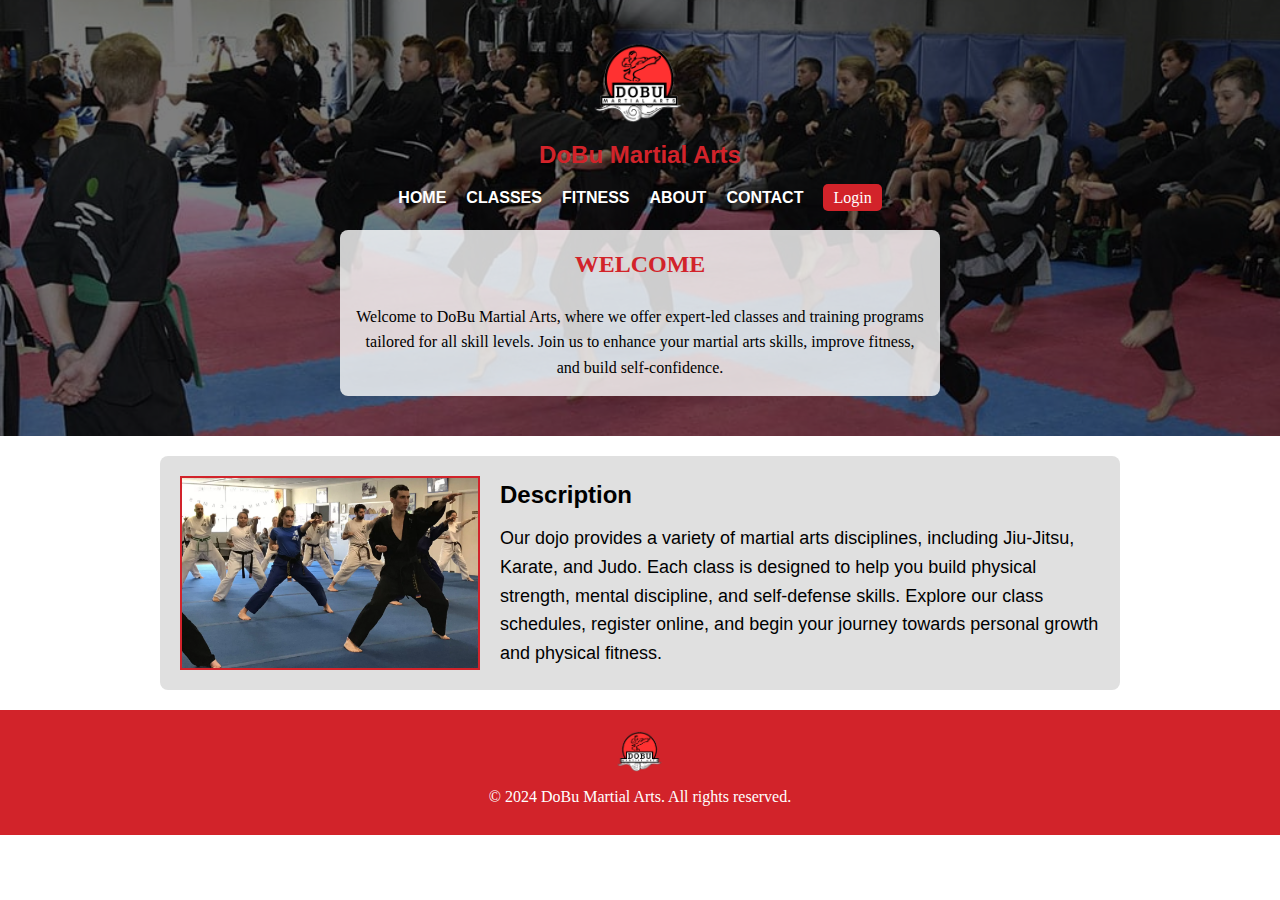
<file: index.html>
<!DOCTYPE html>
<html lang="en">
<head>
    <meta charset="UTF-8">
    <meta name="viewport" content="width=device-width, initial-scale=1.0">
    <title>DoBu Martial Arts</title>
    <link rel="stylesheet" href="style.css">
</head>
<body>

<!-- Main Header -->
<header class="row">
    <div class="logo">
        <a href="index.html"><img src="logo.png" alt="DoBu Martial Arts Logo"></a>
        <h1>DoBu Martial Arts</h1>
    </div>
    <div class="navigation-container">
        <nav>
            <a href="index.html">HOME</a>
            <a href="Classes.html">CLASSES</a>
            <a href="Fitness.html">FITNESS</a>
            <a href="About.html">ABOUT</a>
            <a href="Contact.html">CONTACT</a>
        </nav>
        <div class="login-container">
            <a href="#"> Login</a>
        </div>
    </div>
    <!-- Welcome Message as part of the header -->
    <div class="welcome-message">
        <h2>WELCOME</h2>
        <p>Welcome to DoBu Martial Arts, where we offer expert-led classes and training programs tailored for all skill levels. Join us to enhance your martial arts skills, improve fitness, and build self-confidence.</p>
    </div>
</header>

<!-- Content Area -->
<div class="row container">
    <div class="description-section">
        <img src="martial-arts.webp" alt="Martial arts training image">
        <div class="description-text">
            <h3>Description</h3>
            <p>Our dojo provides a variety of martial arts disciplines, including Jiu-Jitsu, Karate, and Judo. Each class is designed to help you build physical strength, mental discipline, and self-defense skills. Explore our class schedules, register online, and begin your journey towards personal growth and physical fitness.</p>
        </div>
    </div>
</div>

<!-- Footer -->
<footer class="row footer">
    <div class="footer-logo">
        <img src="logo.png" alt="DoBu Martial Arts Logo">
    </div>
    <div class="footer-text">
        <p>&copy; 2024 DoBu Martial Arts. All rights reserved.</p>
    </div>
</footer>

</body>
</html>
</file>
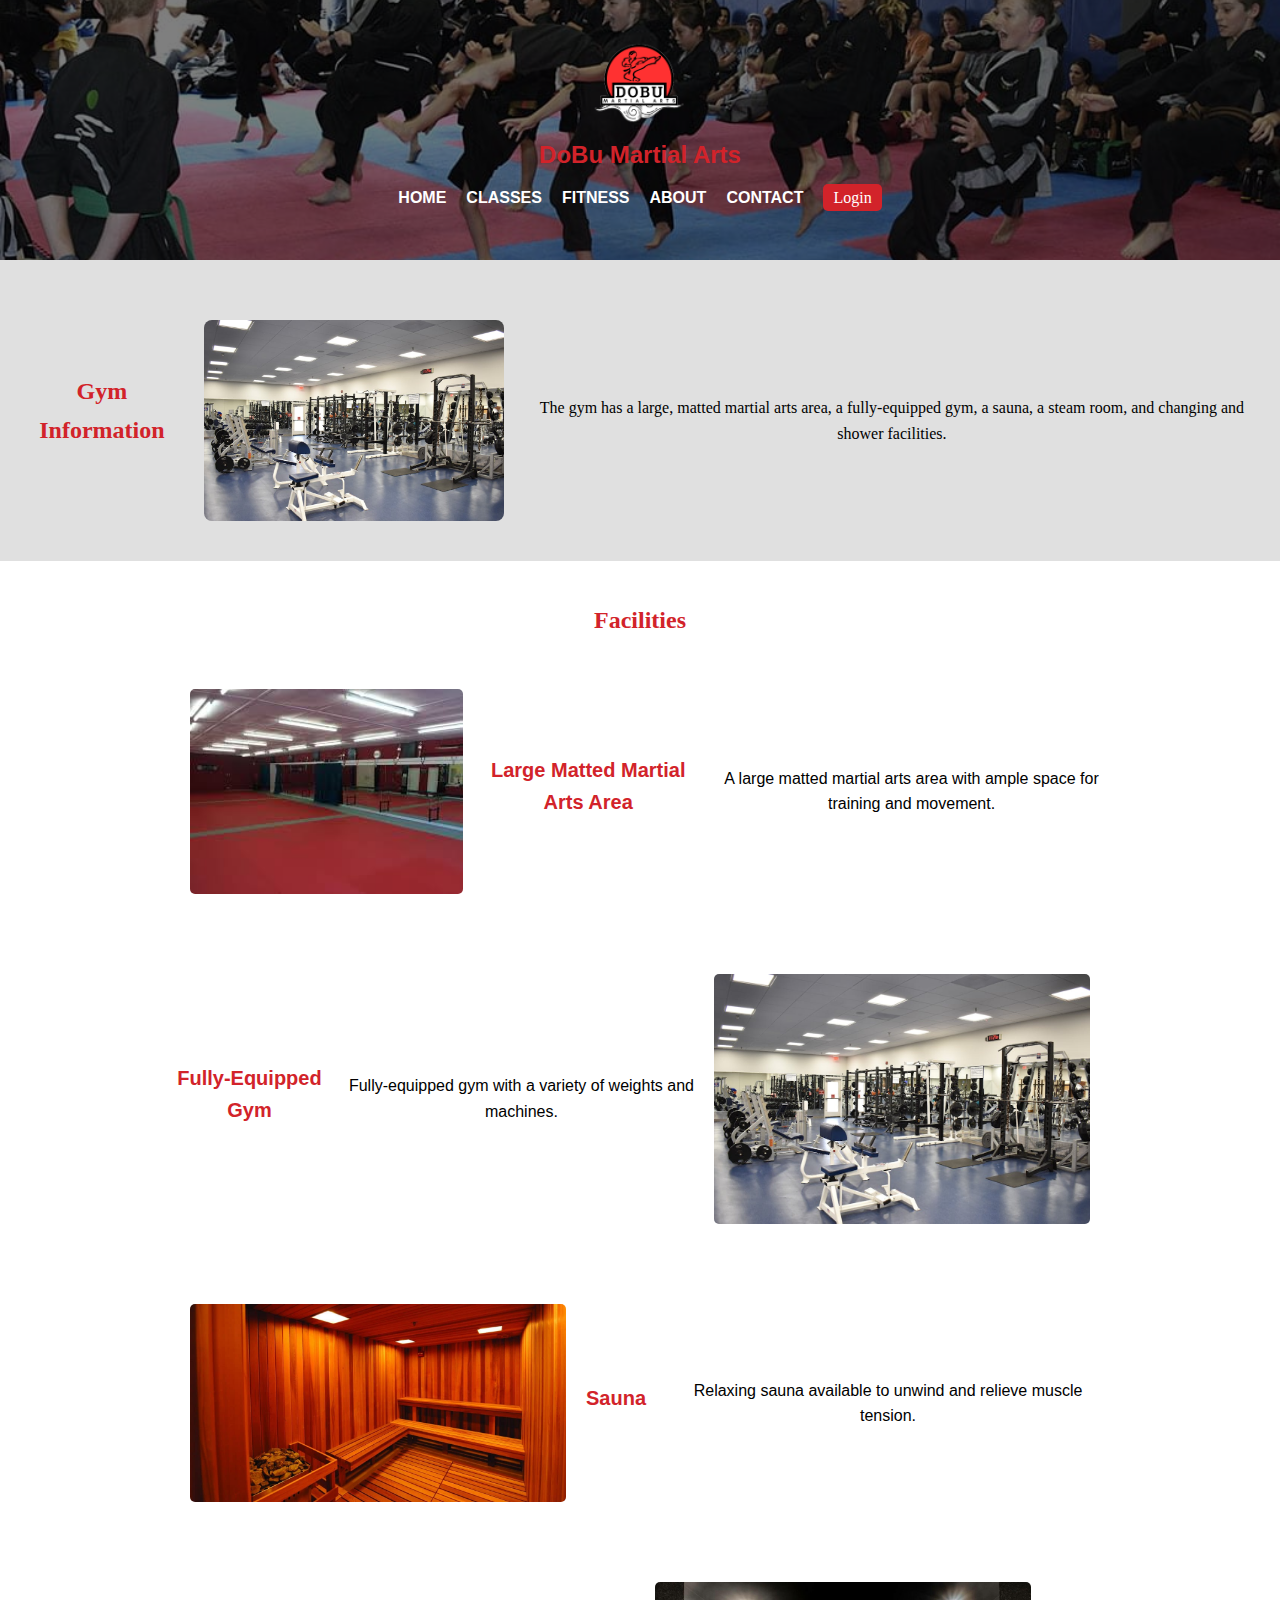
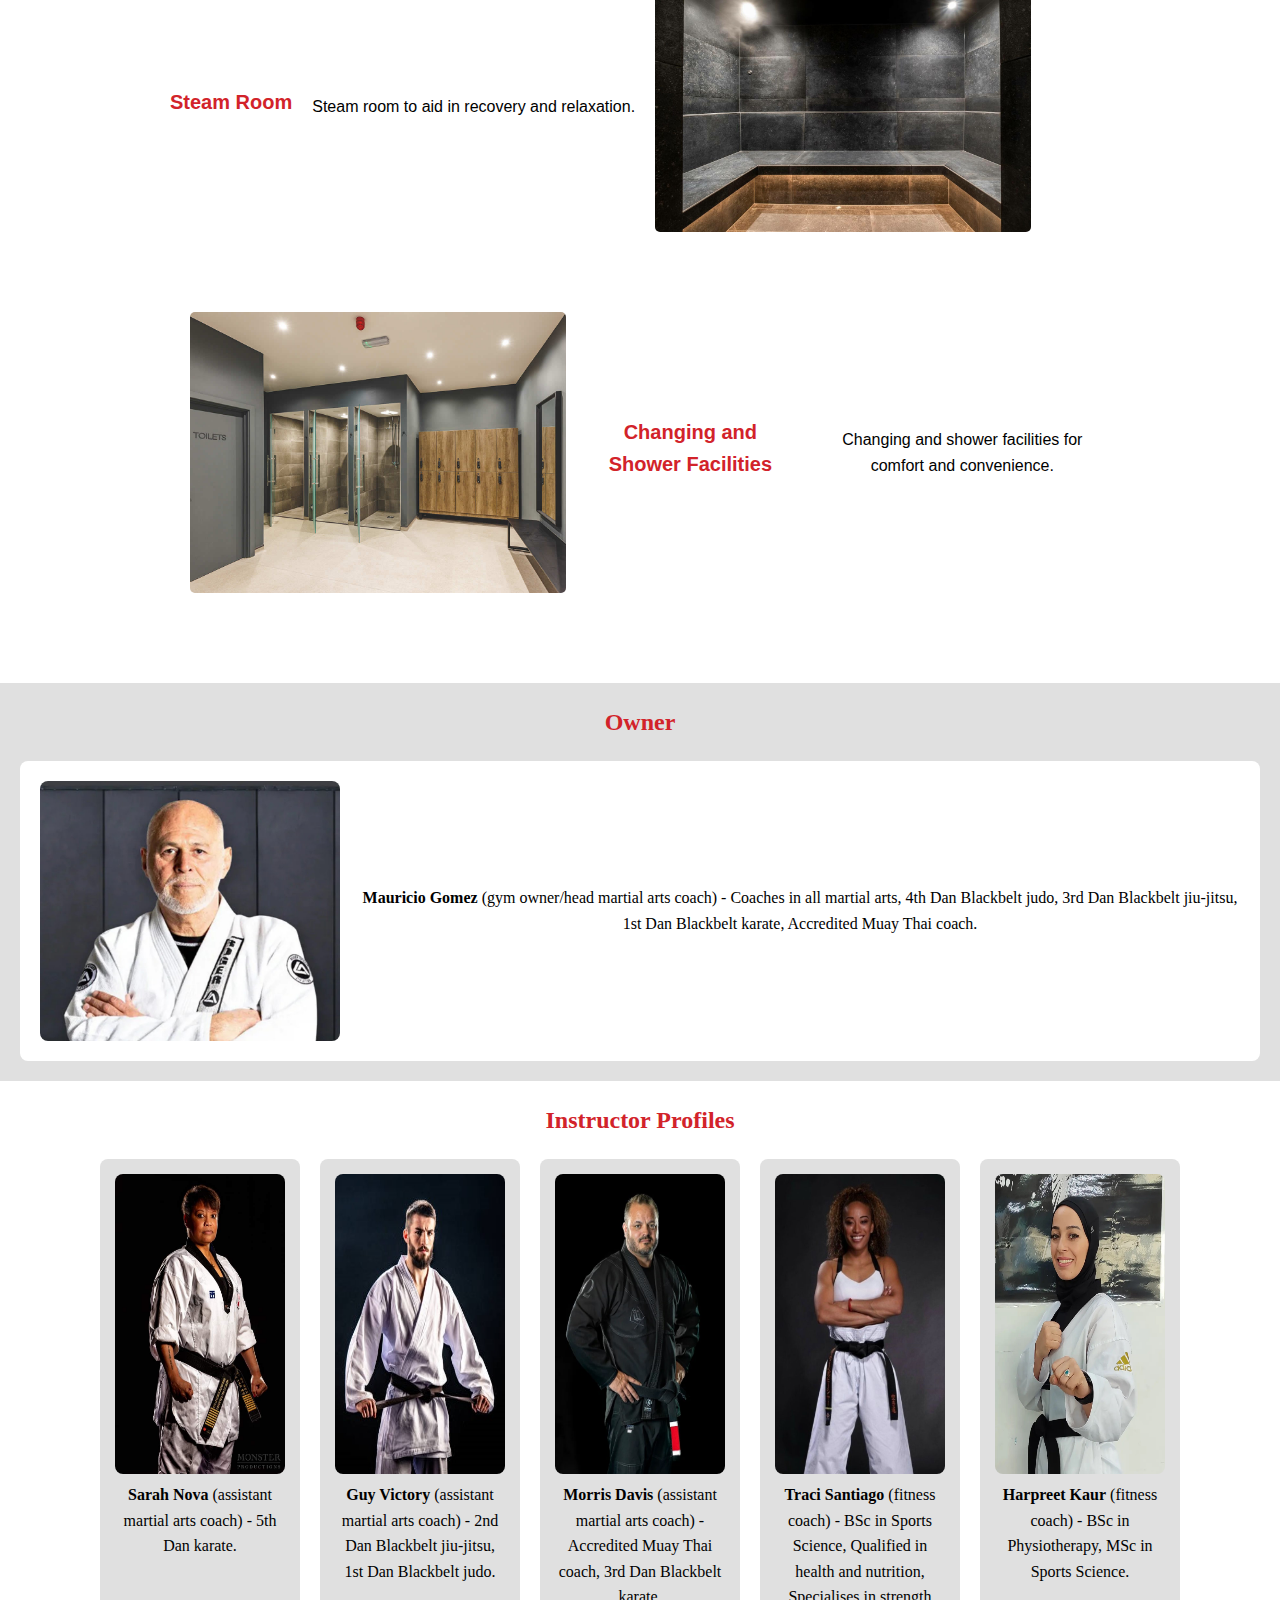
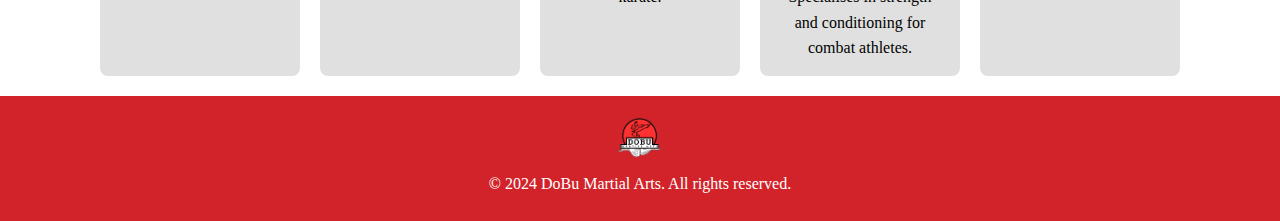
<file: About.html>
<!DOCTYPE html>
<html lang="en">
<head>
  <meta charset="UTF-8">
  <meta name="viewport" content="width=device-width, initial-scale=1.0">
  <title>About - DoBu Martial Arts</title>
  <link rel="stylesheet" href="style.css">
</head>
<body>

<header>
  <div class="logo">
    <a href="index.html"><img src="logo.png" alt="DoBu Martial Arts Logo"></a>
    <h1>DoBu Martial Arts</h1>
  </div>
  <div class="navigation-container">
    <nav>
      <a href="index.html">HOME</a>
      <a href="Classes.html">CLASSES</a>
      <a href="Fitness.html">FITNESS</a>
      <a href="About.html">ABOUT</a>
      <a href="Contact.html">CONTACT</a>
    </nav>
    <div class="login-container">
      <a href="#"> Login</a>
    </div>
  </div>
</header>

<!-- Gym Information Section -->
<section class="gym-info-section">
  <div class="content">
    <h2>Gym Information</h2>
    <img src="gym.jfif" alt="Gym Image">
    <p>The gym has a large, matted martial arts area, a fully-equipped gym, a sauna, a steam room, and changing and shower facilities.</p>
  </div>
</section>

<!-- Facilities Section -->
<section class="facilities-section">
  <div class="container">
    <h2>Facilities</h2>
    <div class="facilities-content">
      <div class="facility-row">
        <img src="martial_arts_area.jfif" alt="Facility 1">
        <h3>Large Matted Martial Arts Area</h3>
        <p> A large matted martial arts area with ample space for training and movement.</p>
      </div>
      <div class="facility-row">
        <h3>Fully-Equipped Gym</h3>
        <p>Fully-equipped gym with a variety of weights and machines.</p>
        <img src="gym.jfif" alt="Facility 2">
      </div>
      <div class="facility-row">
        <img src="sauna.jpg" alt="Sauna">
        <h3>Sauna</h3>
        <p>Relaxing sauna available to unwind and relieve muscle tension.</p>
      </div>
      <div class="facility-row">
        <h3>Steam Room</h3>
        <p>Steam room to aid in recovery and relaxation.</p>
        <img src="steam-room.jpg" alt="Steam Room">
      </div>
      <div class="facility-row">
        <img src="changing-shower.jpg" alt="Changing and Shower Facilities">
        <h3>Changing and Shower Facilities</h3>
        <p>Changing and shower facilities for comfort and convenience.</p>
      </div>
    </div>
  </div>
</section>
<!-- Owner Section -->
<section class="owner-section">
  <h2>Owner</h2>
  <div class="owner-content">
    <img src="owner.jpg" alt="Owner Image">
    <p><strong>Mauricio Gomez</strong> (gym owner/head martial arts coach) - Coaches in all martial arts, 4th Dan Blackbelt judo, 3rd Dan Blackbelt jiu-jitsu, 1st Dan Blackbelt karate, Accredited Muay Thai coach.</p>
  </div>
</section>

<!-- Instructor Profiles Section -->
<section class="instructors-section">
  <h2>Instructor Profiles</h2>
  <div class="instructors-content">
    <div class="instructor">
      <img src="instructor1.jpg" alt="Instructor Image">
      <p><strong>Sarah Nova</strong> (assistant martial arts coach) - 5th Dan karate.</p>
    </div>
    <div class="instructor">
      <img src="instructor2.jpg" alt="Instructor Image">
      <p><strong>Guy Victory</strong> (assistant martial arts coach) - 2nd Dan Blackbelt jiu-jitsu, 1st Dan Blackbelt judo.</p>
    </div>
    <div class="instructor">
      <img src="instructor3.jpg" alt="Instructor Image">
      <p><strong>Morris Davis</strong> (assistant martial arts coach) - Accredited Muay Thai coach, 3rd Dan Blackbelt karate.</p>
    </div>
    <div class="instructor">
      <img src="instructor4.jpg" alt="Instructor Image">
      <p><strong>Traci Santiago</strong> (fitness coach) - BSc in Sports Science, Qualified in health and nutrition, Specialises in strength and conditioning for combat athletes.</p>
    </div>
    <div class="instructor">
      <img src="instructor5.jpg" alt="Instructor Image">
      <p><strong>Harpreet Kaur</strong> (fitness coach) - BSc in Physiotherapy, MSc in Sports Science.</p>
    </div>
  </div>
</section>

<!-- Footer -->
<footer>
  <div class="footer-logo">
    <img src="logo.png" alt="DoBu Martial Arts Logo">
  </div>
  <div class="footer-text">
    <p>&copy; 2024 DoBu Martial Arts. All rights reserved.</p>
  </div>
</footer>
<script src="script3.js"></script>
</body>
</html>
</file>
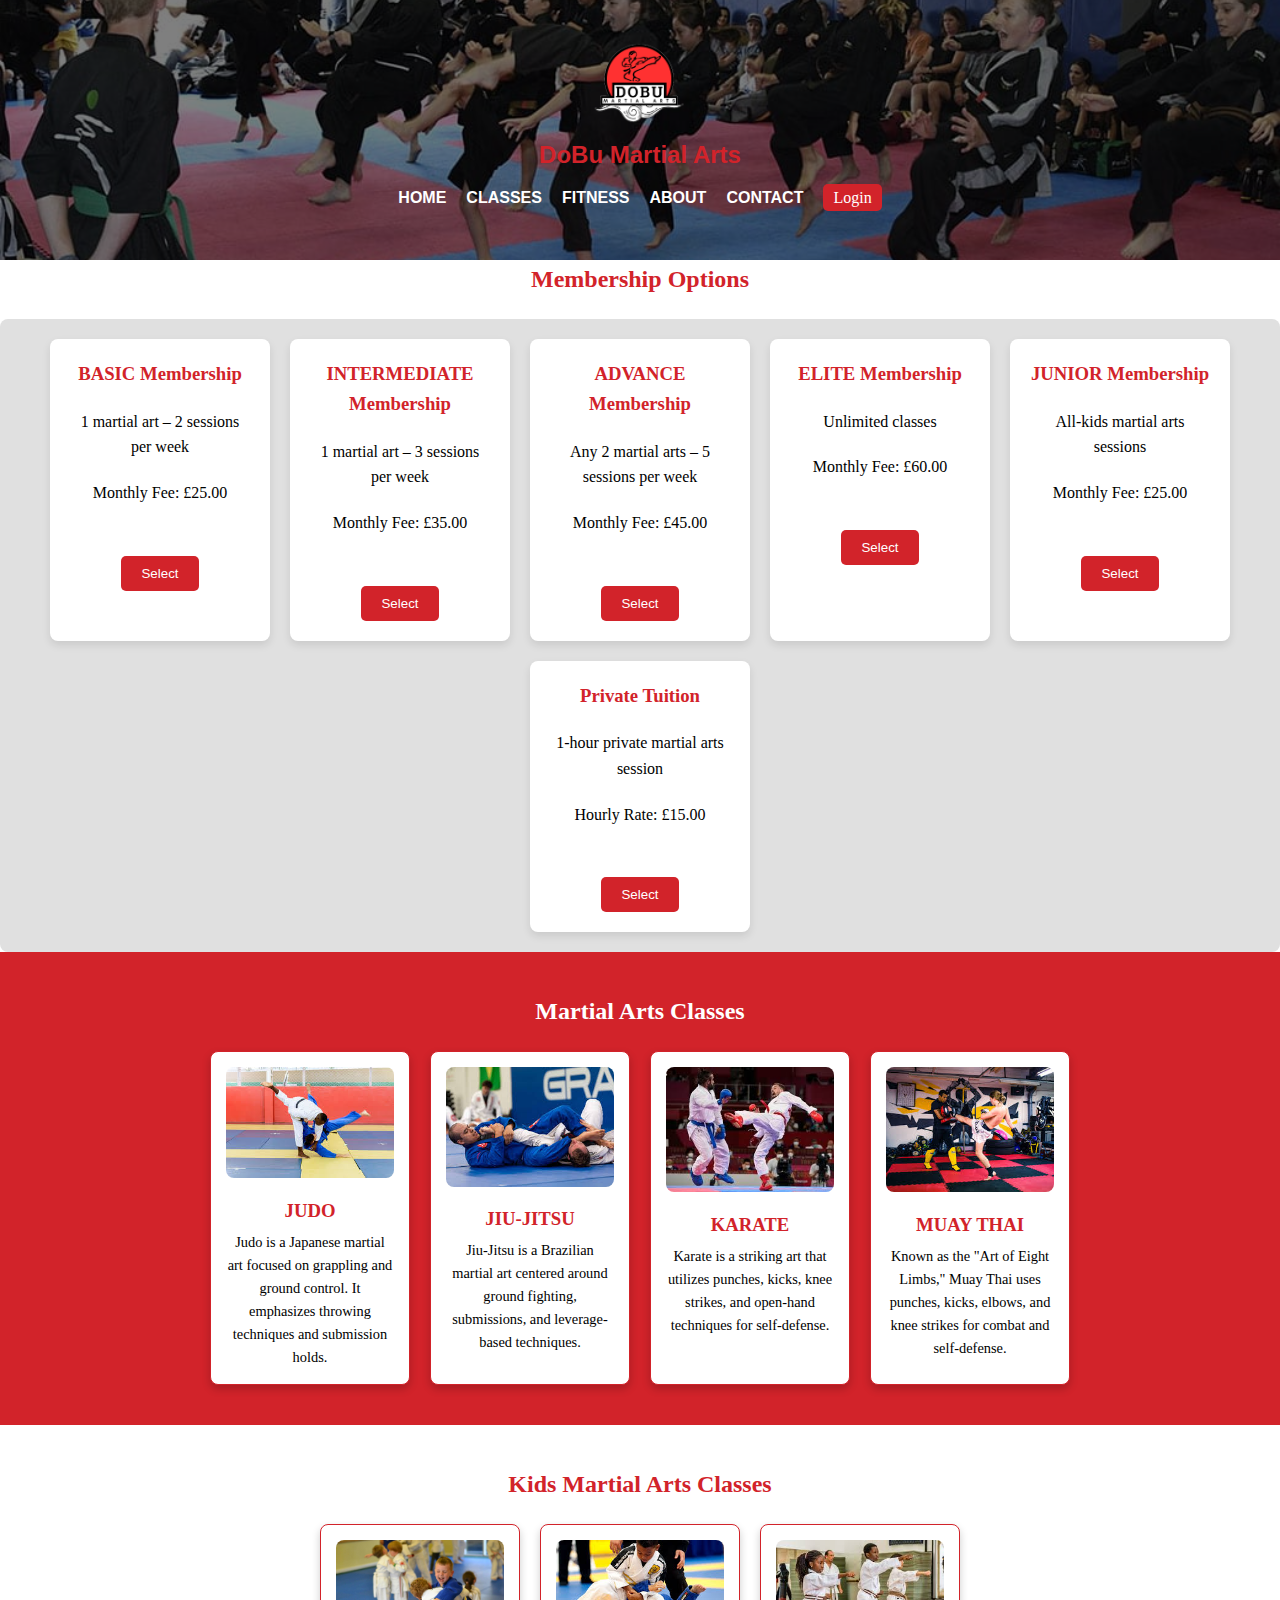
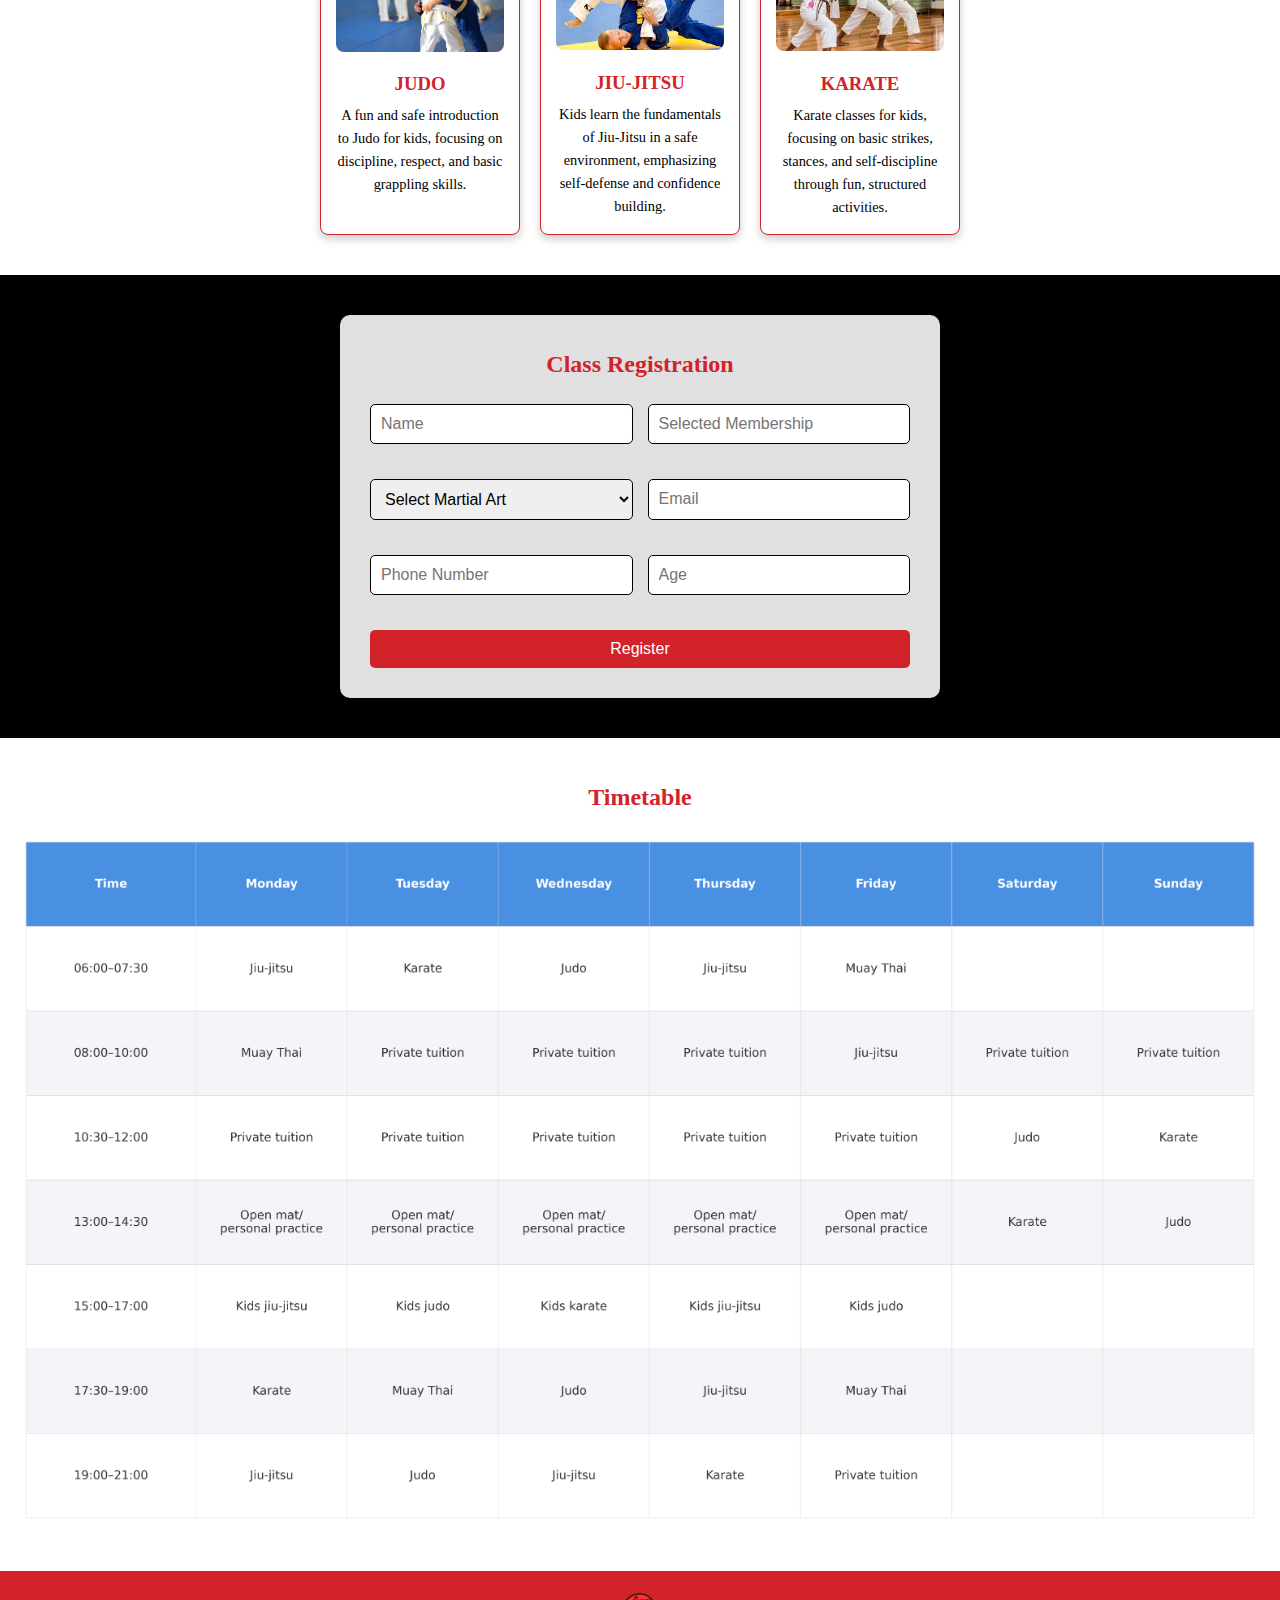
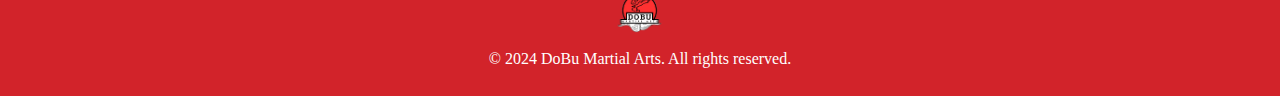
<file: Classes.html>
<!DOCTYPE html>
<html lang="en">
<head>
    <meta charset="UTF-8">
    <meta name="viewport" content="width=device-width, initial-scale=1.0">
    <title>Classes - DoBu Martial Arts</title>
    <link rel="stylesheet" href="style.css">
</head>
<body>

<!-- Main Header with Background Image and Overlay -->
<header>
    <div class="logo">
        <a href="index.html"><img src="logo.png" alt="DoBu Martial Arts Logo"></a>
        <h1>DoBu Martial Arts</h1>
    </div>
    <div class="navigation-container">
        <nav>
            <a href="index.html">HOME</a>
            <a href="Classes.html">CLASSES</a>
            <a href="Fitness.html">FITNESS</a>
            <a href="About.html">ABOUT</a>
            <a href="Contact.html">CONTACT</a>
        </nav>
        <div class="login-container">
            <a href="#"> Login</a>
        </div>
    </div>
</header>

<!-- Membership Options Section -->
<div class="row">
    <h2>Membership Options</h2>
    <div class="membership-cards">
        <div class="membership-card">
            <h3>BASIC Membership</h3>
            <p>1 martial art – 2 sessions per week</p>
            <p>Monthly Fee: £25.00</p>
            <button onclick="selectMembership('BASIC Membership')">Select</button>
        </div>
        <div class="membership-card">
            <h3>INTERMEDIATE Membership</h3>
            <p>1 martial art – 3 sessions per week</p>
            <p>Monthly Fee: £35.00</p>
            <button onclick="selectMembership('INTERMEDIATE Membership')">Select</button>
        </div>
        <div class="membership-card">
            <h3>ADVANCE Membership</h3>
            <p>Any 2 martial arts – 5 sessions per week</p>
            <p>Monthly Fee: £45.00</p>
            <button onclick="selectMembership('ADVANCE Membership')">Select</button>
        </div>
        <div class="membership-card">
            <h3>ELITE Membership</h3>
            <p>Unlimited classes</p>
            <p>Monthly Fee: £60.00</p>
            <button onclick="selectMembership('ELITE Membership')">Select</button>
        </div>
        <div class="membership-card">
            <h3>JUNIOR Membership</h3>
            <p>All-kids martial arts sessions</p>
            <p>Monthly Fee: £25.00</p>
            <button onclick="selectMembership('JUNIOR Membership')">Select</button>
        </div>
        <div class="membership-card">
            <h3>Private Tuition</h3>
            <p>1-hour private martial arts session</p>
            <p>Hourly Rate: £15.00</p>
            <button onclick="selectMembership('Private Tuition')">Select</button>
        </div>
    </div>
</div>

<!-- Martial Arts Classes Section -->
<section class="martial-arts-classes section-bg-primary">
    <h2>Martial Arts Classes</h2>
    <div class="class-cards">
        <div class="class-card">
            <img src="judo.jfif" alt="Judo Class">
            <h3>JUDO</h3>
            <p>Judo is a Japanese martial art focused on grappling and ground control. It emphasizes throwing techniques and submission holds.</p>
        </div>
        <div class="class-card">
            <img src="jiu-jitsu.jfif" alt="Jiu-Jitsu Class">
            <h3>JIU-JITSU</h3>
            <p>Jiu-Jitsu is a Brazilian martial art centered around ground fighting, submissions, and leverage-based techniques.</p>
        </div>
        <div class="class-card">
            <img src="karate.jfif" alt="Karate Class">
            <h3>KARATE</h3>
            <p>Karate is a striking art that utilizes punches, kicks, knee strikes, and open-hand techniques for self-defense.</p>
        </div>
        <div class="class-card">
            <img src="muay-thai.jfif" alt="Muay Thai Class">
            <h3>MUAY THAI</h3>
            <p>Known as the "Art of Eight Limbs," Muay Thai uses punches, kicks, elbows, and knee strikes for combat and self-defense.</p>
        </div>
    </div>
</section>

<!-- Kids Martial Arts Classes Section -->
<section class="kids-classes section-bg-light">
    <h2>Kids Martial Arts Classes</h2>
    <div class="class-cards">
        <div class="class-card">
            <img src="kids-judo.jpeg" alt="Kids Judo Class">
            <h3>JUDO</h3>
            <p>A fun and safe introduction to Judo for kids, focusing on discipline, respect, and basic grappling skills.</p>
        </div>
        <div class="class-card">
            <img src="kids-jiu-jitsu.jfif" alt="Kids Jiu-Jitsu Class">
            <h3>JIU-JITSU</h3>
            <p>Kids learn the fundamentals of Jiu-Jitsu in a safe environment, emphasizing self-defense and confidence building.</p>
        </div>
        <div class="class-card">
            <img src="kids-karate.jfif" alt="Kids Karate Class">
            <h3>KARATE</h3>
            <p>Karate classes for kids, focusing on basic strikes, stances, and self-discipline through fun, structured activities.</p>
        </div>
    </div>
</section>

<!-- Class Registration Section -->
<section class="class-registration section-bg-secondary">
    <div class="container">
        <h2>Class Registration</h2>
        <form>
            <input type="text" placeholder="Name" required>
            <input type="text" id="selectedMembership" placeholder="Selected Membership" readonly>
            <select id="martialArtSelect" required>
                <option value="" disabled selected>Select Martial Art</option>
                <option value="judo">Judo</option>
                <option value="jiu-jitsu">Jiu-Jitsu</option>
                <option value="karate">Karate</option>
                <option value="muay-thai">Muay Thai</option>
                <option value="kids-judo">Kids-Judo</option>
                <option value="kids-jiu-jitsu">Kids-Jiu-Jitsu</option>
                <option value="kids-karate">Kids-Karate</option>
            </select>
            <input type="email" placeholder="Email" required>
            <input type="tel" placeholder="Phone Number" required>
            <input type="number" placeholder="Age" required>
            <button type="submit">Register</button>
        </form>
    </div>
</section>

<!-- Timetable Section -->
<section class="timetable section-bg-light">
    <h2>Timetable</h2>
    <img src="timetable.png" alt="Timetable">
</section>

<!-- Footer -->
<footer class="footer">
    <div class="footer-logo">
        <img src="logo.png" alt="DoBu Martial Arts Logo">
    </div>
    <div class="footer-text">
        <p>&copy; 2024 DoBu Martial Arts. All rights reserved.</p>
    </div>
</footer>
<script src="script.js"></script>
</body>
</html>
</file>
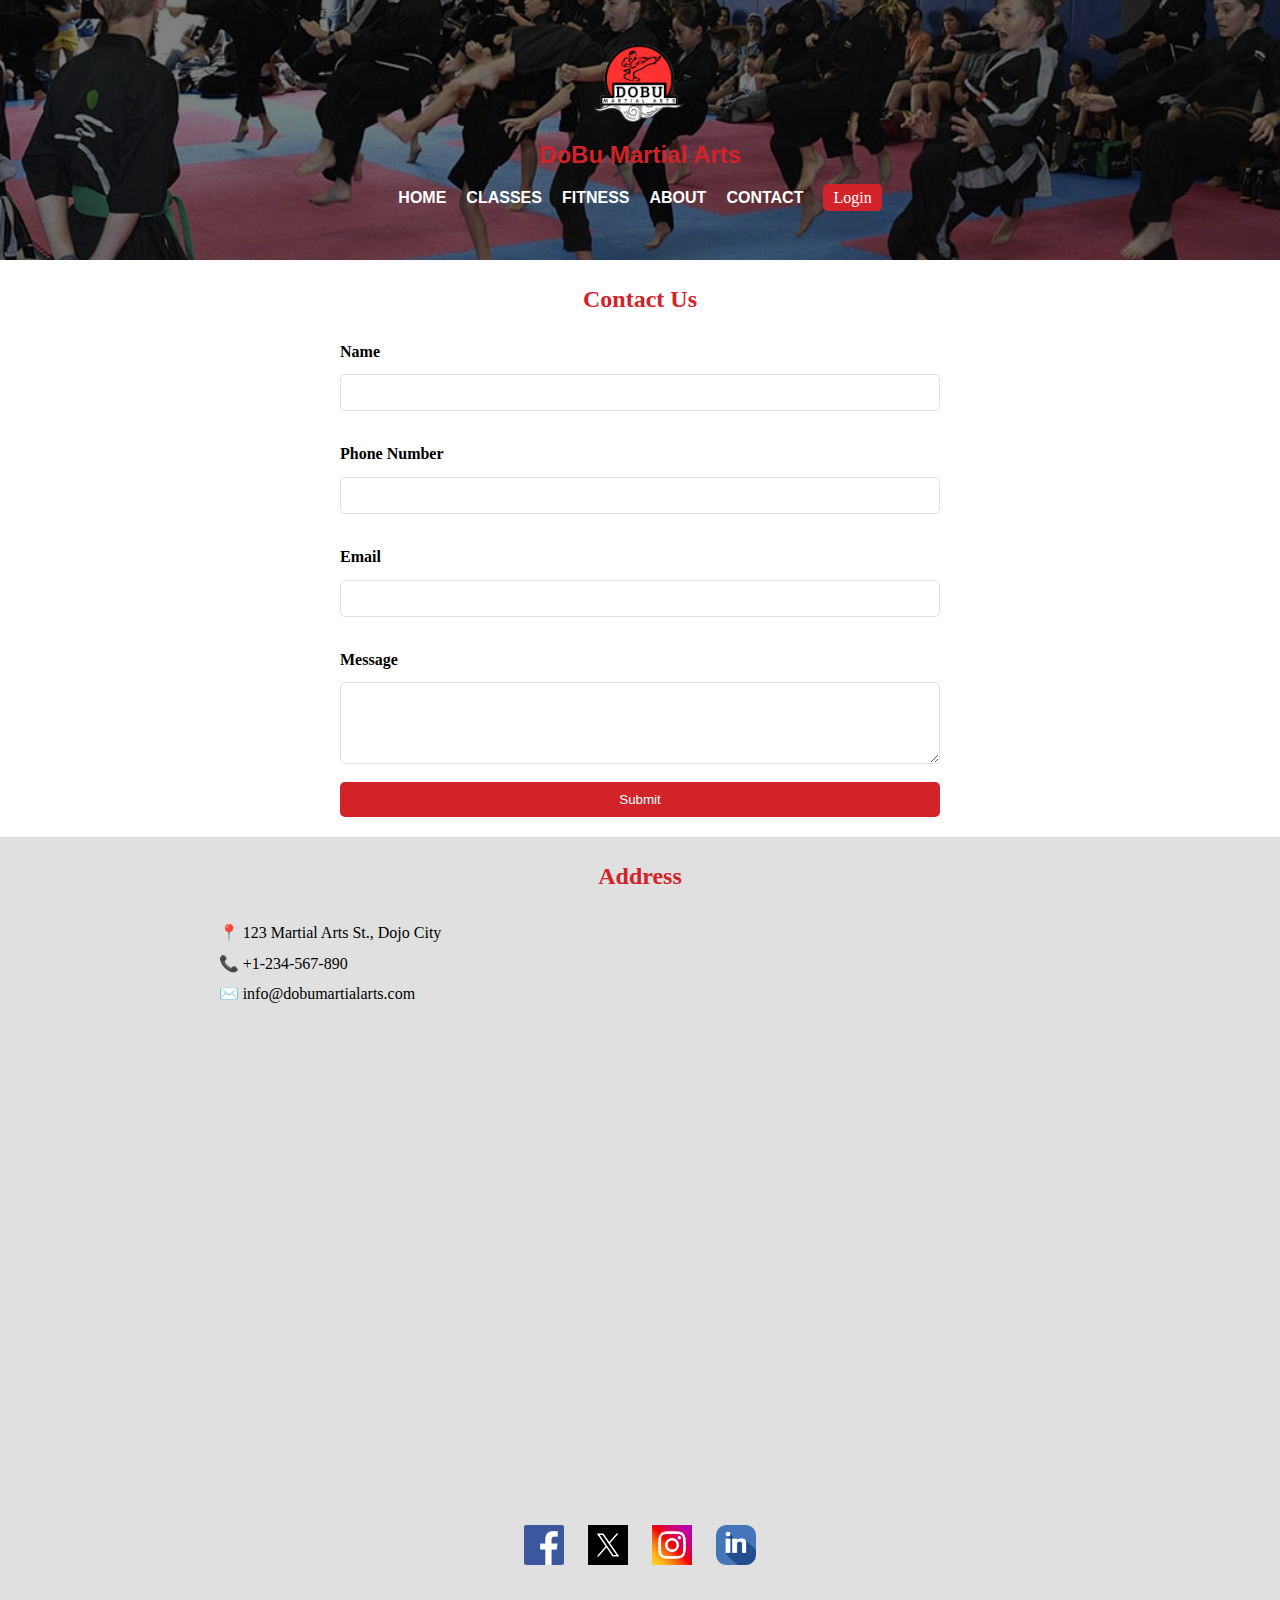
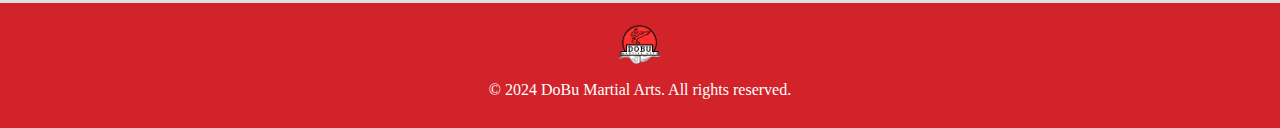
<file: Contact.html>
<!DOCTYPE html>
<html lang="en">
<head>
    <meta charset="UTF-8">
    <meta name="viewport" content="width=device-width, initial-scale=1.0">
    <title>Contact - DoBu Martial Arts</title>
    <link rel="stylesheet" href="style.css">
</head>
<body>

<header>
    <div class="logo">
        <a href="index.html"><img src="logo.png" alt="DoBu Martial Arts Logo"></a>
        <h1>DoBu Martial Arts</h1>
    </div>
    <div class="navigation-container">
        <nav>
            <a href="index.html">HOME</a>
            <a href="Classes.html">CLASSES</a>
            <a href="Fitness.html">FITNESS</a>
            <a href="About.html">ABOUT</a>
            <a href="Contact.html">CONTACT</a>
        </nav>
        <div class="login-container">
            <a href="#"> Login</a>
        </div>
    </div>
</header>

<!-- Contact Us Form Section -->
<section class="contact-section">
    <h2>Contact Us</h2>
    <div class="contact-form">
        <form action="#" method="post">
            <label for="name">Name</label>
            <input type="text" id="name" name="name" required>

            <label for="phone">Phone Number</label>
            <input type="tel" id="phone" name="phone">

            <label for="email">Email</label>
            <input type="email" id="email" name="email" required>

            <label for="message">Message</label>
            <textarea id="message" name="message" rows="4" required></textarea>

            <button type="submit">Submit</button>
        </form>
    </div>
</section>

<!-- Address Section -->
<section class="address-section">
    <h2>Address</h2>
    <div class="address-content">
        <div class="address-info">
            <p><span>📍</span> 123 Martial Arts St., Dojo City</p>
            <p><span>📞</span> +1-234-567-890</p>
            <p><span>✉️</span> info@dobumartialarts.com</p>
        </div>
        <div class="map">
            <iframe src="https://www.google.com/maps/embed?pb=!1m14!1m12!1m3!1d1053489.7462320803!2d97.07998468785561!3d18.946853079211948!2m3!1f0!2f0!3f0!3m2!1i1024!2i768!4f13.1!5e0!3m2!1sen!2sph!4v1730452160978!5m2!1sen!2sph" allowfullscreen="" loading="lazy" referrerpolicy="no-referrer-when-downgrade"></iframe>
        </div>
    </div>
    <div class="social-icons">
        <a href="#"><img src="facebook-icon.png" alt="Facebook"></a>
        <a href="#"><img src="twitter-icon.avif" alt="Twitter"></a>
        <a href="#"><img src="instagram-icon.png" alt="Instagram"></a>
        <a href="#"><img src="linkedin-icon.png" alt="LinkedIn"></a>
    </div>
</section>

<!-- Footer -->
<footer>
    <div class="footer-logo">
        <img src="logo.png" alt="DoBu Martial Arts Logo">
    </div>
    <div class="footer-text">
        <p>&copy; 2024 DoBu Martial Arts. All rights reserved.</p>
    </div>
</footer>
<script src="script4.js"></script>
</body>
</html>
</file>
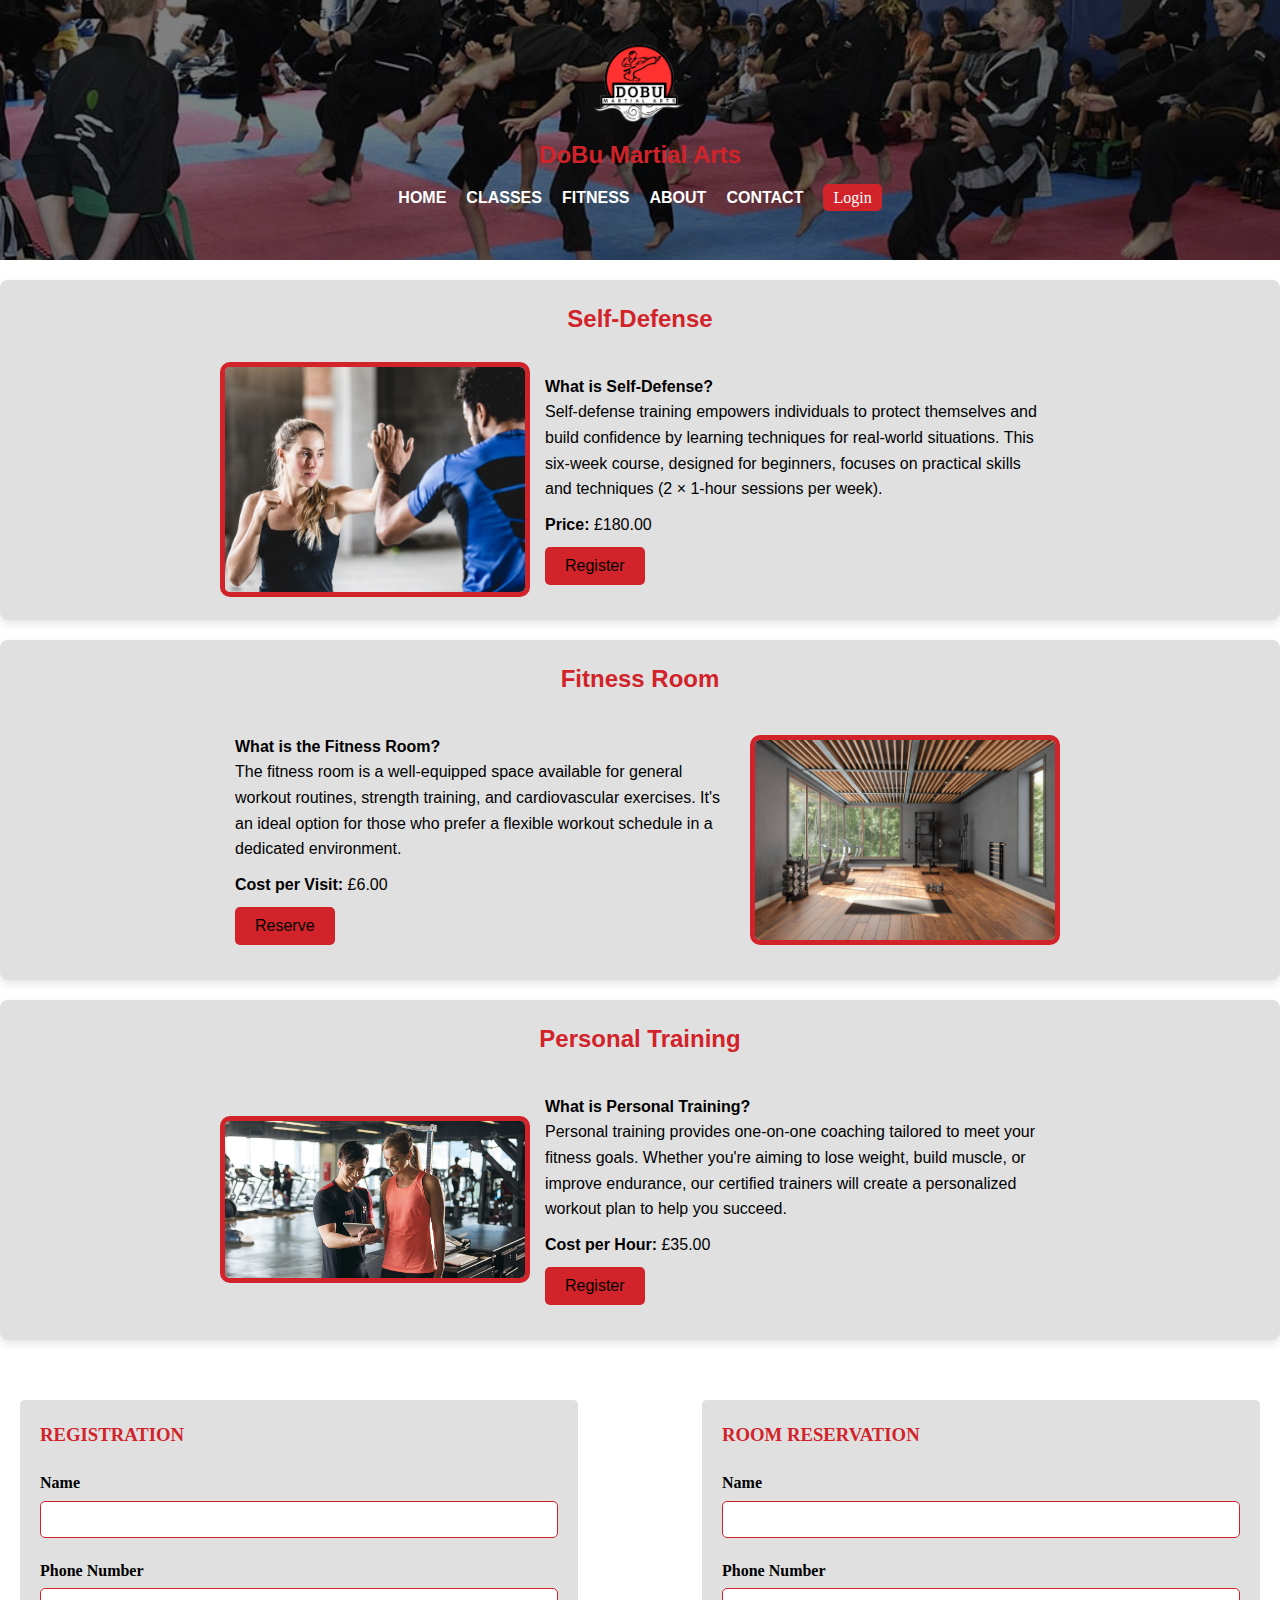
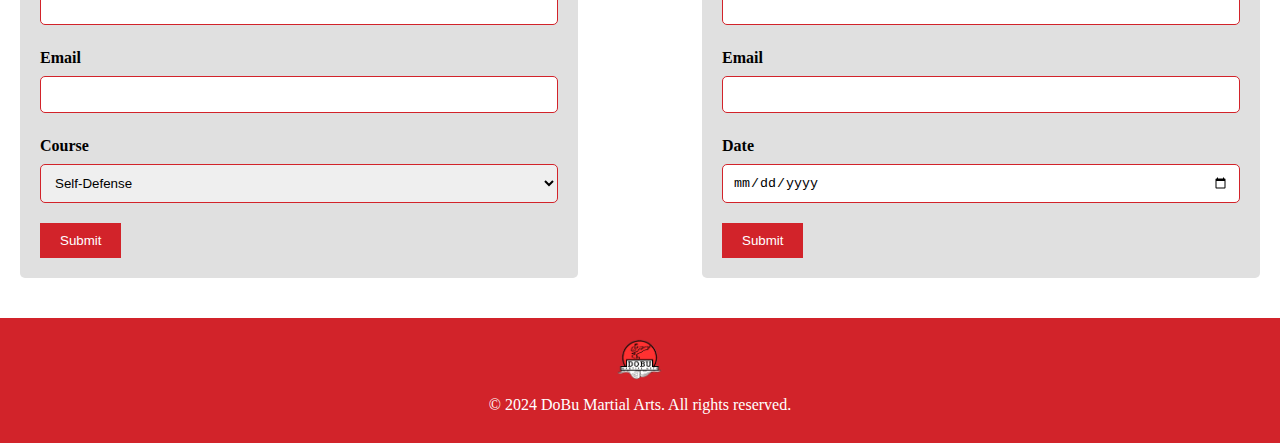
<file: Fitness.html>
<!DOCTYPE html>
<html lang="en">
<head>
  <meta charset="UTF-8">
  <meta name="viewport" content="width=device-width, initial-scale=1.0">
  <title>Fitness</title>
  <link rel="stylesheet" href="style.css">
</head>
<body>

<!-- Header Section -->
<header>
  <div class="logo">
    <a href="index.html"><img src="logo.png" alt="DoBu Martial Arts Logo"></a>
    <h1>DoBu Martial Arts</h1>
  </div>
  <div class="navigation-container">
    <nav>
      <a href="index.html">HOME</a>
      <a href="Classes.html">CLASSES</a>
      <a href="Fitness.html">FITNESS</a>
      <a href="About.html">ABOUT</a>
      <a href="Contact.html">CONTACT</a>
    </nav>
    <div class="login-container">
      <a href="#"> Login</a>
    </div>
  </div>
</header>

<!-- Self-Defense Section -->
<section class="section-container">
  <h2>Self-Defense</h2>
  <div class="content">
    <img class="bordered-image" src="self-defense.webp" alt="Self-Defense">
    <div class="text">
      <p><strong>What is Self-Defense?</strong><br>
        Self-defense training empowers individuals to protect themselves and build confidence by learning techniques for real-world situations. This six-week course, designed for beginners, focuses on practical skills and techniques (2 × 1-hour sessions per week).</p>
      <p><strong>Price:</strong> £180.00</p>
      <button class="register-btn">Register</button>
    </div>
  </div>
</section>

<!-- Fitness Room Section -->
<section class="section-container">
  <h2>Fitness Room</h2>
  <div class="content">
    <div class="text">
      <p><strong>What is the Fitness Room?</strong><br>
        The fitness room is a well-equipped space available for general workout routines, strength training, and cardiovascular exercises. It's an ideal option for those who prefer a flexible workout schedule in a dedicated environment.</p>
      <p><strong>Cost per Visit:</strong> £6.00</p>
      <button class="reserve-btn">Reserve</button>
    </div>
    <img class="bordered-image" src="fitness-room.jpg" alt="Fitness Room">
  </div>
</section>

<!-- Personal Training Section -->
<section class="section-container">
  <h2>Personal Training</h2>
  <div class="content">
    <img class="bordered-image" src="personal-training.webp" alt="Personal Training">
    <div class="text">
      <p><strong>What is Personal Training?</strong><br>
        Personal training provides one-on-one coaching tailored to meet your fitness goals. Whether you're aiming to lose weight, build muscle, or improve endurance, our certified trainers will create a personalized workout plan to help you succeed.</p>
      <p><strong>Cost per Hour:</strong> £35.00</p>
      <button class="register-btn">Register</button>
    </div>
  </div>
</section>

<!-- Forms Section -->
<section class="forms-section">
  <div class="form-container">
    <h3>REGISTRATION</h3>
    <form>
      <label for="name">Name</label>
      <input type="text" id="name" name="name" required>

      <label for="phone">Phone Number</label>
      <input type="tel" id="phone" name="phone" required>

      <label for="email">Email</label>
      <input type="email" id="email" name="email" required>

      <label for="course">Course</label>
      <select id="course" name="course">
        <option value="self-defense">Self-Defense</option>
        <option value="personal-training">Personal Training</option>
      </select>

      <button type="submit">Submit</button>
    </form>
  </div>

  <div class="form-container">
    <h3>ROOM RESERVATION</h3>
    <form>
      <label for="res-name">Name</label>
      <input type="text" id="res-name" name="res-name" required>

      <label for="res-phone">Phone Number</label>
      <input type="tel" id="res-phone" name="res-phone" required>

      <label for="res-email">Email</label>
      <input type="email" id="res-email" name="res-email" required>

      <label for="date">Date</label>
      <input type="date" id="date" name="date" required>

      <button type="submit">Submit</button>
    </form>
  </div>
</section>

<!-- Footer -->
<footer class="footer">
  <div class="footer-logo">
    <img src="logo.png" alt="DoBu Martial Arts Logo">
  </div>
  <div class="footer-text">
    <p>&copy; 2024 DoBu Martial Arts. All rights reserved.</p>
  </div>
</footer>
<script src="script2.js"></script>
</body>
</html>
</file>
<file: style.css>
/* General Reset */
* {
    margin: 0;
    padding: 0;
    box-sizing: border-box;
}

/* Branding Colors */
:root {
    --primary-color: #D2232A;  /* Red */
    --secondary-color: #000000; /* Black */
    --background-color: #FFFFFF; /* White */
    --accent-color: #E0E0E0;    /* Grey */
}

/* Body */
body {
    font-family: 'Roboto', sans-serif;
    background-color: var(--background-color);
    color: var(--secondary-color);
}

/* Row Wrapper */
.row {
    display: flex;
    flex-direction: column;
    align-items: center;
    width: 100%;
}

/* Main Header with Background Image */
header {
    background-image: url('header-background.jpg');
    background-size: cover;
    background-position: center;
    color: var(--background-color);
    padding: 40px 20px;
    text-align: center;
    position: relative;
    width: 100%;
}

header::before {
    content: "";
    position: absolute;
    top: 0;
    left: 0;
    width: 100%;
    height: 100%;
    background-color: rgba(0, 0, 0, 0.5); /* Dark overlay */
    z-index: 1;
}

/* Logo and Content Positioning above Overlay */
header .logo, header .welcome-message, .navigation-container {
    position: relative;
    z-index: 2;
}

header .logo {
    display: flex;
    flex-direction: column;
    align-items: center;
    margin-bottom: 10px;
}

header .logo img {
    margin-bottom: 5px;
    width: 100px;
    cursor: pointer;
}

header .logo h1 {
    font-family: 'Montserrat', sans-serif;
    font-size: 24px;
    color: var(--primary-color);
    font-weight: bold;
}

/* Navigation and Login Container */
.navigation-container {
    display: flex;
    justify-content: center;
    align-items: center;
    gap: 20px;
    margin-bottom: 10px;
}

header nav {
    display: flex;
    gap: 20px;
}

header nav a {
    color: var(--background-color);
    text-decoration: none;
    font-family: 'Montserrat', sans-serif;
    font-weight: bold;
    font-size: 16px;
}

header nav a:hover {
    color: var(--primary-color);
}

/* Login Container */

.login-container a {
    color: var(--background-color);
    text-decoration: none;
    font-size: 16px;
    background-color: var(--primary-color);
    padding: 5px 10px;
    border-radius: 5px;
}

.login-container a:hover {
    color: var(--background-color);
    background-color: #c01f1b;
}

/* Welcome Message */
.welcome-message {
    background-color: rgba(255, 255, 255, 0.8); /* Semi-transparent background */
    color: var(--secondary-color);
    padding: 15px;
    border-radius: 8px;
    margin-top: 10px;
    max-width: 600px;
    text-align: center;
}

/* Content Area */
.container {
    padding: 20px;
    max-width: 1000px;
    margin: 0 auto;
}

.description-section {
    display: flex;
    gap: 20px;
    flex-wrap: wrap;
    background-color: var(--accent-color);
    padding: 20px;
    border-radius: 8px;
}

.description-section img {
    width: 100%;
    max-width: 300px;
    height: auto;
    border: 2px solid var(--primary-color);
}

.description-text {
    flex: 1;
}

.description-text h3 {
    font-family: 'Montserrat', sans-serif;
    font-size: 24px;
    color: var(--secondary-color);
    margin-bottom: 10px;
}

.description-text p {
    font-family: 'Roboto', sans-serif;
    font-size: 18px;
    color: var(--secondary-color);
}

/* Classes.html */

/* Section Background Colors */
.section-bg-light {
    background-color: var(--background-color);
    padding: 40px 20px;
}

.section-bg-primary {
    background-color: var(--primary-color);
    color: var(--background-color);
    padding: 40px 20px;
}

.section-bg-secondary {
    background-color: var(--secondary-color);
    color: var(--background-color);
    padding: 40px 20px;
}

/* Membership Cards */
.membership-cards {
    display: flex;
    flex-wrap: wrap;
    gap: 20px;
    justify-content: center;
    background-color: var(--accent-color);
    padding: 20px;
    border-radius: 8px;
}

.membership-card {
    background-color: var(--background-color);
    color: var(--secondary-color);
    padding: 20px;
    border-radius: 8px;
    box-shadow: 0 4px 8px rgba(0, 0, 0, 0.1);
    width: 220px;
    text-align: center;
}

.membership-card h3 {
    color: var(--primary-color);
}

.membership-card p {
    margin: 20px 0;
}

.membership-card button {
    background-color: var(--primary-color);
    color: var(--background-color);
    border: none;
    padding: 10px 20px;
    border-radius: 5px;
    cursor: pointer;
    margin-top: 30px;
}

/* Martial Arts Classes Section Styling */
.martial-arts-classes, .kids-classes {
    text-align: center;
}

.martial-arts-classes h2 {
    color: var(--background-color);
}

.class-cards {
    display: flex;
    justify-content: center;
    gap: 20px;
    flex-wrap: wrap;
}

.class-card {
    background-color: var(--background-color);
    color: var(--secondary-color);
    border: 1px solid var(--primary-color);
    border-radius: 8px;
    padding: 15px;
    max-width: 200px;
    text-align: center;
    box-shadow: 0 4px 8px rgba(0, 0, 0, 0.2);
}

.class-card img {
    width: 100%;
    height: auto;
    border-radius: 8px;
}

.class-card h3 {
    margin: 10px 0 5px;
}

.class-card p {
    font-size: 0.9rem;
}

/* Class Registration Section Styling */
.class-registration {
    text-align: center;
    color: var(--secondary-color);
}

.class-registration .container {
    background-color: var(--accent-color);
    padding: 30px;
    border-radius: 10px;
    max-width: 600px;
    margin: 0 auto;
    box-shadow: 0 4px 12px rgba(0, 0, 0, 0.2);
}

.class-registration form {
    display: grid;
    grid-template-columns: 1fr 1fr;
    gap: 15px;
}

.class-registration input, .class-registration select, .class-registration button {
    padding: 10px;
    border: 1px solid var(--secondary-color);
    border-radius: 5px;
    font-size: 1rem;
}

.class-registration button {
    grid-column: span 2;
    background-color: var(--primary-color);
    color: var(--background-color);
    border: none;
    cursor: pointer;
}

.timetable{
    text-align: center;
}

.timetable img {
    width: 100%;
    height: auto;
    align: center;
}

/* Fitness.html */

body {
    font-family: 'Roboto', sans-serif;
    background-color: var(--background-color);
    color: var(--secondary-color);
    line-height: 1.6;
}

/* Section Styles */
.section {
    padding: 40px 20px;
    text-align: center;
}

/* Container styling */
.section-container {
    background-color: var(--accent-color);
    padding: 20px;
    margin: 20px 0;
    border-radius: 8px; /* Rounded corners */
    box-shadow: 0 4px 8px rgba(0, 0, 0, 0.1); /* Subtle shadow for depth */
}

/* Section Titles */
.section-container h2 {
    color: var(--primary-color); /* Red color for the titles */
    font-family: 'Montserrat', sans-serif;
    margin-bottom: 10px;
}

/* Text styling */
.section-container .text p {
    color: var(--secondary-color);
    font-family: 'Roboto', sans-serif;
    line-height: 1.6;
    margin-bottom: 10px;
}

.content img{
    width: 25%;
    height: auto;
}

/* Buttons */
.register-btn, .reserve-btn {
    background-color: var(--primary-color); /* Red background */
    color: var(--backgound-color);
    border: none;
    padding: 10px 20px;
    border-radius: 5px;
    cursor: pointer;
    font-family: 'Roboto', sans-serif;
    font-size: 1rem;
}

.register-btn:hover, .reserve-btn:hover {
    background-color: #b71c1c; /* Darker red on hover */
}

h2 {
    margin-bottom: 20px;
    font-family: 'Montserrat', sans-serif;
    color: var(--primary-color);
}

.content {
    display: flex;
    justify-content: center;
    align-items: center;
    margin-top: 20px;
}

.bordered-image {
    border: 5px solid var(--primary-color); /* Red border */
    border-radius: 10px; /* Rounded corners */
    max-width: 100%; /* Ensure responsiveness */
    height: auto; /* Maintain aspect ratio */
    display: block; /* Center the image */
}

.text {
    max-width: 500px;
    margin: 15px;
}

button {
    background-color: var(--primary-color);
    color: var(--background-color);
    border: none;
    padding: 10px 20px;
    cursor: pointer;
    transition: background-color 0.3s;
}

button:hover {
    background-color: #A5171E; /* Darker shade for hover effect */
}

/* Forms Section */
.forms-section {
    display: flex;
    justify-content: space-between;
    padding: 40px 20px;
}

.form-container {
    background-color: var(--accent-color);
    padding: 20px;
    border-radius: 5px;
    width: 45%;
}

h3 {
    color: var(--primary-color);
    margin-bottom: 20px;
}

label {
    display: block;
    margin-bottom: 5px;
    font-weight: bold;
}

input,
select {
    width: 100%;
    padding: 10px;
    margin-bottom: 20px;
    border: 1px solid var(--primary-color);
    border-radius: 5px;
}

/* About.html */

/* General Styles */
body {
    font-family: 'Roboto', sans-serif;
    background-color: var(--background-color);
    color: var(--secondary-color);
}

/* Gym Information */
.gym-info-section {
    text-align: center;
    padding: 20px;
    background-color: var(--accent-color);
}

.gym-info-section img {
    width: 300px;
    margin: 20px;
    border-radius: 8px;
}

/* Container and Section Styling */
.facilities-section {
    text-align: center;
    padding: 20px;
    background-color: var(--background-color);
}

.facilities-section h3 {
    font-family: 'Montserrat', sans-serif;
    font-size: 20px;
    color: var(--primary-color);
    margin-right: 20px;
    margin-bottom: 10px; /* Added margin to separate h3 from p */
}

.facilities-section p {
    font-family: 'Roboto', sans-serif;
    font-size: 16px;
    color: var(--secondary-color);
    margin-top: 0; /* Ensures there's no unexpected margin above p */
}

/* Facility Row Styling */
.facility-row {
    display: flex;
    align-items: center;
    margin-bottom: 20px;
    padding: 10px;
}

.facility-row img {
    width: 40%;
    height: auto;
    border-radius: 5px;
    margin: 20px;
}

/* Owner Section */
.owner-section {
    text-align: center;
    padding: 20px;
    background-color: var(--accent-color);
}

.owner-content {
    display: flex;
    align-items: center;
    justify-content: center;
    gap: 20px;
    background-color: var(--background-color);
    padding: 20px;
    border-radius: 8px;
}

.owner-content img {
    width: 300px;
    border-radius: 8px;
}

/* Instructor Profiles */
.instructors-section {
    padding: 20px;
    background-color: var(--background-color);
    text-align: center;
}

.instructors-content {
    display: flex;
    justify-content: center;
    gap: 20px;
    flex-wrap: wrap;
}

.instructor {
    max-width: 200px;
    text-align: center;
    background-color: var(--accent-color);
    padding: 15px;
    border-radius: 8px;
}

.instructor img {
    width: 100%;
    height: 300px;
    border-radius: 8px;
}

/* Modal styling */
.modal {
    position: fixed;
    top: 0;
    left: 0;
    width: 100vw;
    height: 100vh;
    background-color: rgba(0, 0, 0, 0.8);
    display: flex;
    align-items: center;
    justify-content: center;
    z-index: 1000;
}

.modal-img {
    max-width: 90%;
    max-height: 90%;
    border-radius: 8px;
    box-shadow: 0 0 15px rgba(255, 255, 255, 0.5);
}


/* Contact.html */

body {
    font-family: var(--body-font);
    background-color: var(--background-color);
    color: var(--secondary-color);
    margin: 0;
    padding: 0;
}

h2 {
    font-family: var(--heading-font);
    color: var(--primary-color);
    text-align: center;
}

/* Contact Section */
.contact-section {
    padding: 20px;
    background-color: var(--background-color);
}

.contact-form {
    max-width: 600px;
    margin: auto;
}

.contact-form label {
    display: block;
    margin-top: 10px;
    font-weight: bold;
}

.contact-form input, .contact-form textarea {
    width: 100%;
    padding: 10px;
    margin-top: 5px;
    border: 1px solid var(--accent-color);
    border-radius: 5px;
}

.contact-form button {
    background-color: var(--primary-color);
    color: var(--background-color);
    padding: 10px 20px;
    border: none;
    border-radius: 5px;
    cursor: pointer;
    margin-top: 10px;
    width: 100%;
}

.contact-form button:hover {
    background-color: var(--secondary-color);
}

/* Address Section */
.address-section {
    padding: 20px;
    background-color: var(--accent-color);
    text-align: center;
}

.address-content {
    display: flex;
    flex-wrap: wrap;
    justify-content: center;
    gap: 20px;
}

.address-info {
    text-align: left;
    max-width: 300px;
}

.address-info p {
    margin: 5px 0;
}

.map {
    width: 100%;
    max-width: 600px;
    aspect-ratio: 1 / 1; /* Ensures a square shape */
    overflow: hidden;
    border-radius: 5px;
}

.map iframe {
    width: 100%;
    height: 100%;
    border: 0;
    border-radius: 5px;
}

.social-icons a {
    margin: 10px;
    display: inline-block;
}

.social-icons a img {
    transition: transform 0.3s ease; /* Smooth scaling transition */
    width: 40px; /* Set a specific width for icons */
    height: auto; /* Maintain aspect ratio */
}

.social-icons img {
    width: 30px;
}

/* Footer */
footer {
    text-align: center;
    padding: 20px;
    background-color: var(--primary-color);
    color: var(--background-color);
}

footer .footer-logo img {
    width: 50px;
}

footer .footer-text p {
    margin: 5px 0;
}

/* For tablets (width up to 768px) */
@media (max-width: 768px) {
    header {
        flex-direction: column;
        align-items: center;
        text-align: center;
    }

    .navigation-container {
        flex-direction: column;
        margin-left: 0;
        margin-top: 10px;
    }

    nav {
        flex-direction: column;
        gap: 10px;
    }

    .section h2 {
        font-size: 20px;
    }

    .content {
        flex-direction: column;
    }

    .image-placeholder {
        width: 100%;
        height: auto;
    }

    .register-btn, .reserve-btn {
        width: 100%;
        padding: 12px 0;
    }

    /* Responsive styles for About page sections */
    .gym-info-section img {
        width: 70%;
    }

    .facility-row {
        flex-direction: column;
        align-items: center;
    }

    .facility-row img {
        width: 80%;
        margin: 10px 0;
    }

    .owner-content {
        flex-direction: column;
    }

    .owner-content img {
        width: 70%;
    }

    .instructors-content {
        flex-direction: column;
        align-items: center;
    }
}

/* For mobile devices (width up to 480px) */
@media (max-width: 480px) {
    .logo h1 {
        font-size: 20px;
    }

    .section h2 {
        font-size: 18px;
    }

    .content {
        flex-direction: column;
    }

    .forms-section {
        flex-direction: column;
    }

    .form-container {
        width: 100%;
    }

    .navigation-container, .login-container {
        flex-direction: column;
        align-items: center;
    }

    .register-btn, .reserve-btn, form button {
        width: 100%;
        padding: 12px 0;
    }

    nav a {
        font-size: 16px;
    }

    /* Additional responsive styles for About page sections */
    .gym-info-section img {
        width: 90%;
    }

    .facilities-section h3 {
        font-size: 18px;
        margin-right: 0;
    }

    .facility-row img {
        width: 100%;
        margin: 10px 0;
    }

    .owner-content img {
        width: 90%;
    }

    .instructor {
        max-width: 100%;
        padding: 10px;
    }

    .instructor img {
        height: auto;
    }
}
</file>
